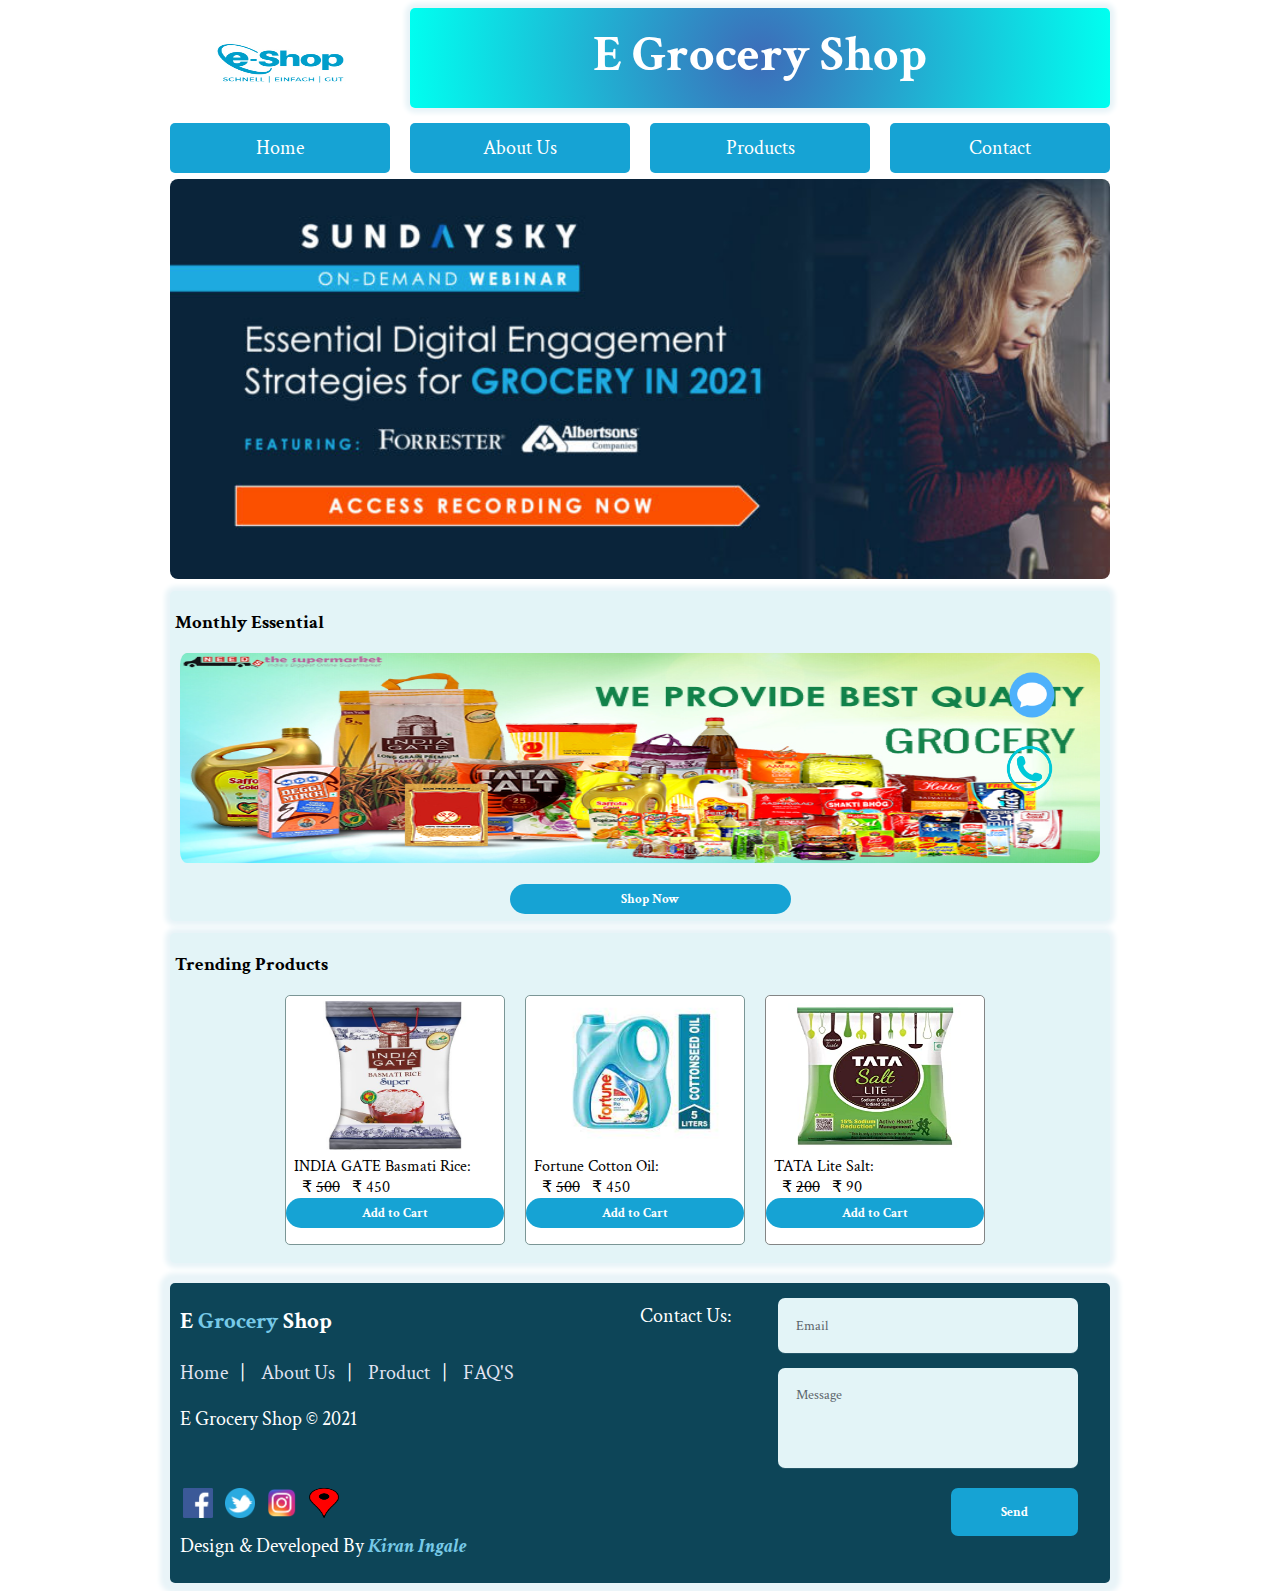
<file: index.html>
<!DOCTYTPE html>
<html>
    <head>
	    <title>Home</title>
		<link rel="stylesheet" href="asset/css/960.css"> <!--rel=relate--->
	    <link rel="stylesheet" href="asset/css/style.css">
        <!----Font start------>
        <link rel="preconnect" href="https://fonts.googleapis.com">
		<link rel="preconnect" href="https://fonts.gstatic.com" crossorigin>
		<link href="https://fonts.googleapis.com/css2?family=Crimson+Text:ital@0;1&display=swap" rel="stylesheet">
	    <!----Font End------>
	   
	</head>
	<body>
	
	<!--Container start--->
	    <div class="container_12">
				<!-- <div class="navbar"> -->
				
					<!--logo and name started--->
						<div class="grid_3 logo">   <!--why grid_3= we want 3 boxes same for grid_9, we want 9 boxes ---->
							<img src="asset/photos/logo.jpg" width="220px"
								height="110px">



							
							
						
						</div>
						
						<div class="grid_9 cname grad">
							E Grocery Shop
						
						</div>
					
					
					<!--logo and name Ended--->
					
					<div class="clear">  <!--always used when your 12 grid boxex completed tu nuteralizes float effect-->
					</div>
					
					<!-----Menu Start----->
						
						<div class="grid_3 menu">
							<a href="index.html">Home</a>
						</div>
						<div class="grid_3 menu">
							<a href="about_us.html" >About Us</a>
						</div>
						<div class="grid_3 menu">
							<a href="product.html" >Products</a>
						</div>
						<div class="grid_3 menu">
							<a href="contact.html" >Contact</a> 
						</div>
						
					
					
					<!-----Menu End----->
				<!-- </div> -->
			
			<!------Banner Start-->
				<div class="grid_12 banner">
				     
				</div>
			
			<!------Banner End-->
			
			<!---Monthly Essentials start----->
				<div class="grid_12 outer">
					<h3>Monthly Essential</h3>
					
					
						
						<img src="asset/photos/offer.jpg"
						 width="925px" height="210px" style="border-radius:12px; padding-left:5px;" >
						 <br>
						 <br>
						<button id="btn"><a href="product.html" target="_blank"> Shop Now</a></button>
				
					
					
					
					
				</div>
			
			
			
			<!---Monthly Essentials End----->
			<!--Trending products start--->
			
				<div class="grid_12 outer">
					<h3>Trending Products</h3>
				
					<div class="grid_3 first">
						<img src="asset/photos/rice/indiagate.jpg"
						 width="215px" height="160px" style="padding-left:3px;">
						&nbsp;&nbsp;INDIA GATE Basmati Rice:<br>
						 
						&nbsp;&nbsp;&nbsp;&nbsp;&#8377;&nbsp;<del>500</del>
						&nbsp;&nbsp;&#8377;&nbsp;450
						
						<!--&nbsp;= for space--
						      &#8377;=for rupees sign -->
						<button id="tbtn"><a href="product.html" target="_blank"> Add to Cart</a></button>
					</div>
					
					<div class="grid_3 second">
						<img src="asset/photos/timage2.jfif"
						 width="215px" height="160px" style="padding-left:3px;"> 
						 &nbsp;&nbsp;Fortune Cotton Oil:<br>
						
						&nbsp;&nbsp;&nbsp;&nbsp;&#8377;&nbsp;<del>500</del>
						&nbsp;&nbsp;&#8377;&nbsp;450
						
						<button id="tbtn"><a href="product.html" target="_blank"> Add to Cart</a></button>
					
					</div>
					
					<div class="grid_3 third">
						<img src="asset/photos/salt/green.jpg"
						 width="215px" height="160px" style="padding-left:3px;">
						&nbsp;&nbsp;TATA Lite Salt:<br>
						
						&nbsp;&nbsp;&nbsp;&nbsp;&#8377;&nbsp;<del>200</del>
						&nbsp;&nbsp;&#8377;&nbsp;90
						
						<button id="tbtn"><a href="product.html" target="_blank"> Add to Cart</a></button>
					</div>
					
					
					
				</div>
			
			
			
			
			<!--Trending products End--->
			<!--Footer start--->
			
			
				<div class="grid_12 footer ">
					<div class="grid_5 footer1">
				
						<h3 >E <span>Grocery</span> Shop</h3>
						<a  href="index.html">Home</a>&nbsp;&nbsp;&nbsp;|&nbsp;&nbsp;&nbsp;
						<a  href="about_us.html">About Us</a>&nbsp;&nbsp;&nbsp;|&nbsp;&nbsp;&nbsp;
						<a  href="product.html">Product</a>&nbsp;&nbsp;&nbsp;|&nbsp;&nbsp;&nbsp;
						<a  href="contact.html">FAQ'S</a>
						<br>
						<p> E Grocery Shop &#169; 2021</p><br>
						
						<div class="footer-icons">
							<a href="https://www.facebook.com/kiran.ingale.904"><img src="asset/photos/facebook.png" width="30px" height="30px"></a>
							<a href="https://twitter.com/kiranin22669649"><img src="asset/photos/twitter.png" width="30px" height="30px"></a>
							<a href="https://www.instagram.com/k.ingale/"><img src="asset/photos/instagram.png" width="30px" height="30px"></a>
							<a href="contact.html"><img src="asset/photos/location.png" width="30px" height="30px"></a>
							
						</div>
						Design & Developed By <b><i>Kiran Ingale</i></b>
					</div>
					<div class="grid_6 footer-right">
							<p>Contact Us:</p>

					<form action="#" method="post">

						<input type="text" name="email" placeholder="Email">
						<textarea name="message" placeholder="Message"></textarea>
						<button>Send</button>

					</form>

					
					</div>
				</div>
			<!--Footer End--->
			
			
			
			
			<!---Fixed msg started----->
			
			<div class="talk">
					<a href=
			   "https://api.whatsapp.com/send/?phone=917039804765&text=hii
			    Kiran, I saw your website and following are my requirement:"><img src="asset/photos/msg1.png" width="50px"
			    height="50px"       ></a>
			</div>
			<!---Fixed msg Ended----->
			
			<!-------Fixed contact started------>
			<div class="talk1">
					<a href="tel:+917039804765" ><img src="asset/photos/phone.png" width="65px" height="65px"
					               ></a>
			</div>
			<!-------Fixed contact Ended------>
			
		</div>
	
	
	<!--Container End--->
	   
	   
	   
	   
	</body>







</html>
</file>
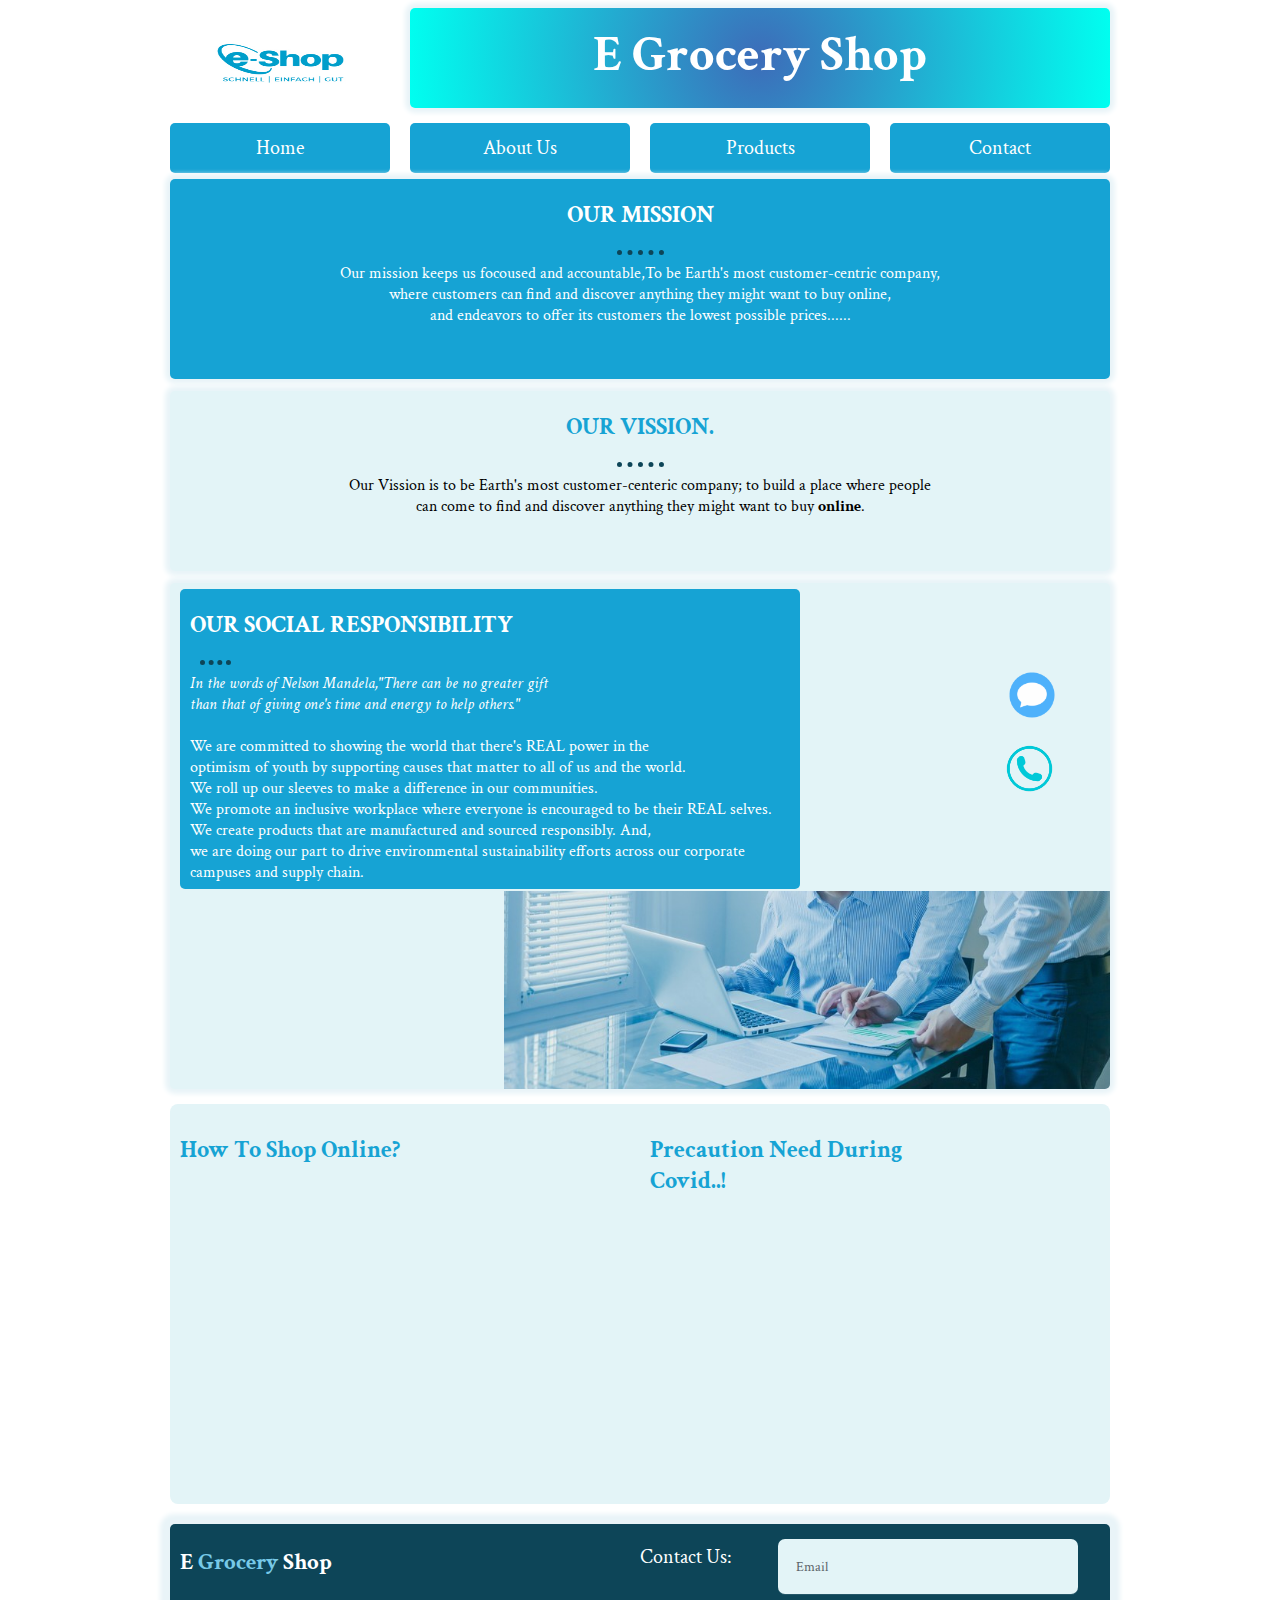
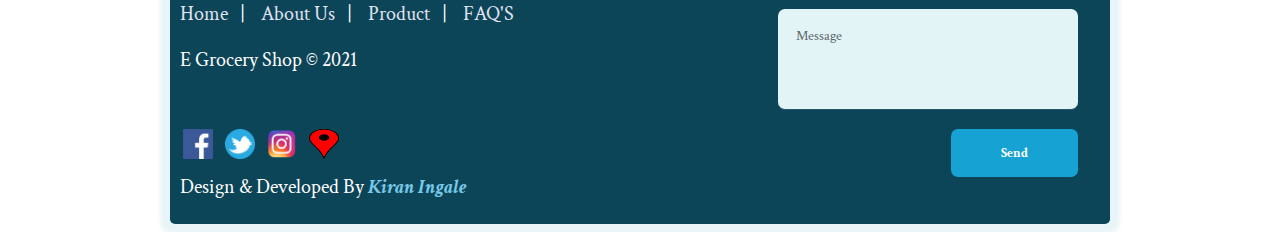
<file: about_us.html>
<!DOCTYTPE html>
<html>
    <head>
	    <title>About Us</title>
		<link rel="stylesheet" href="asset/css/960.css"> <!--rel=relate--->
	    <link rel="stylesheet" href="asset/css/style.css">
        <!----Font start------>
        <link rel="preconnect" href="https://fonts.googleapis.com">
		<link rel="preconnect" href="https://fonts.gstatic.com" crossorigin>
		<link href="https://fonts.googleapis.com/css2?family=Crimson+Text:ital@0;1&display=swap" rel="stylesheet">
	    <!----Font End------>
	   
	</head>
	<body>
	  <!--Container start--->
	    <div class="container_12">
			<!-- <div class="navbar"> -->
				<!--logo and name started--->
					<div class="grid_3 logo">   <!--why grid_3= we want 3 boxes same for grid_9, we want 9 boxes ---->
						<img src="asset/photos/logo.jpg" width="220px"
							height="110px">



						
						
					
					</div>
					<div class="grid_9 cname grad">
						E Grocery Shop
					
					</div>
				
				
					<!--logo and name Ended--->
				
				<div class="clear">  <!--always used when your 12 grid boxex completed tu nuteralizes float effect-->
				</div>
				
				<!-----Menu Start----->
					
					<div class="grid_3 menu">
						<a href="index.html" >Home</a>
					</div>
					<div class="grid_3 menu">
						<a href="about_us.html" >About Us</a>
					</div>
					<div class="grid_3 menu">
						<a href="product.html" >Products</a>
					</div>
					<div class="grid_3 menu">
						<a href="contact.html" >Contact</a> 
					</div>
					
				
				
				<!-----Menu End----->
			<!-- </div> -->
			
			<!--About us started--->
			
			<!----Mission started---->
				<div class="grid_12 mission">
					<h2>OUR MISSION</h2>
					<hr>
					Our mission keeps us focoused and accountable,To be Earth's most customer-centric company, <br>
					where customers can find and discover anything they might want to buy online, <br>
					and endeavors to offer its customers the lowest possible prices......
					
		        		
				
				</div>
			
			
			<!----Mission Ended---->
			 <!--Vission start---->
				<div class="grid_12 vission">
					<h2>OUR VISSION.</h2>
					<hr>
					Our Vission is to be Earth's most customer-centeric company; to build a place where people <br>
					can come to find and discover anything they might want to buy <b>online</b>.
					
				
				</div>
			<!--Vission End---->
			 
			 <!---social start---->
				<div class="grid_12 social">
					
					<div class="grid_8 social1">
						<h2>OUR SOCIAL RESPONSIBILITY</h2>
						<hr>
						<i>In the words of Nelson Mandela,"There can be no greater gift <br>
						    than that of giving one's time and energy to help others."</i>
							<br>
							<br>
							We are committed to showing the world that there's REAL power in the<br>
							optimism of youth by supporting causes that matter to all of us and the world.<br>
							We roll up our sleeves to make a difference in our communities.<br>
							We promote an inclusive workplace where everyone is encouraged to be their REAL selves. <br>
							We create products that are manufactured and sourced responsibly. And, <br>
							we are doing our part to drive environmental sustainability efforts across our corporate campuses and supply chain.
					</div>
					
					
					
					
				
				</div>
			 
				
			 <!---social end---->
			 
			 <!---youtube video start--->
			 
				<div class="grid_12 video">
					<div class="grid_5 video1">
						<h2>How To Shop Online?</h2>
						 <iframe width="440" height="300" src="https://www.youtube.com/embed/L6Umq9zVZ24" title="YouTube video player" frameborder="0" allow="accelerometer; autoplay; clipboard-write; encrypted-media; gyroscope; picture-in-picture" allowfullscreen></iframe>
				
					</div>
					
					<div class="grid_5 video2">
						<h2>Precaution Need During Covid..!</h2>
							<iframe width="440" height="300" src="https://www.youtube.com/embed/3TtHg5XgZzI" title="YouTube video player" frameborder="0" allow="accelerometer; autoplay; clipboard-write; encrypted-media; gyroscope; picture-in-picture" allowfullscreen></iframe>
				
					</div>
				
				</div>
			 
			 <!---youtube video End--->
			 
					<!--Footer start--->
			
			
				<div class="grid_12 footer ">
					<div class="grid_5 footer1">
				
						<h3 >E <span>Grocery</span> Shop</h3>
						<a  href="index.html">Home</a>&nbsp;&nbsp;&nbsp;|&nbsp;&nbsp;&nbsp;
						<a  href="about_us.html">About Us</a>&nbsp;&nbsp;&nbsp;|&nbsp;&nbsp;&nbsp;
						<a  href="product.html">Product</a>&nbsp;&nbsp;&nbsp;|&nbsp;&nbsp;&nbsp;
						<a  href="contact.html">FAQ'S</a>
						<br>
						<p> E Grocery Shop &#169; 2021</p><br>
						
						<div class="footer-icons">
							<a href="#"><img src="asset/photos/facebook.png" width="30px" height="30px"></a>
							<a href="https://twitter.com/kiranin22669649"><img src="asset/photos/twitter.png" width="30px" height="30px"></a>
							<a href="https://www.instagram.com/k.ingale/"><img src="asset/photos/instagram.png" width="30px" height="30px"></a>
							<a href="contact.html"><img src="asset/photos/location.png" width="30px" height="30px"></a>
							
						</div>
						Design & Developed By <b><i>Kiran Ingale</i></b>
					</div>
					<div class="grid_6 footer-right">
							<p>Contact Us:</p>

					<form action="#" method="post">

						<input type="text" name="email" placeholder="Email">
						<textarea name="message" placeholder="Message"></textarea>
						<button>Send</button>

					</form>

					
					</div>
				</div>
			<!--Footer End--->
			
			
			<!--About us Ended--->
			
			<!---Fixed msg started----->
			
			<div class="talk">
					<a href=
			   "https://api.whatsapp.com/send/?phone=917039804765&text=hii
			    Kiran, I saw your website and following are my requirement:"><img src="asset/photos/msg1.png" width="50px"
			    height="50px"       ></a>
			</div>
			<!---Fixed msg Ended----->
			
			<!-------Fixed contact started------>
			<div class="talk1">
					<a href="tel:+917039804765" ><img src="asset/photos/phone.png" width="65px" height="65px"
					               ></a>
			</div>
			<!-------Fixed contact Ended------>
			
	    </div>
		 <!--Container End--->
	   
	   
	   
	</body>







</html>
</file>
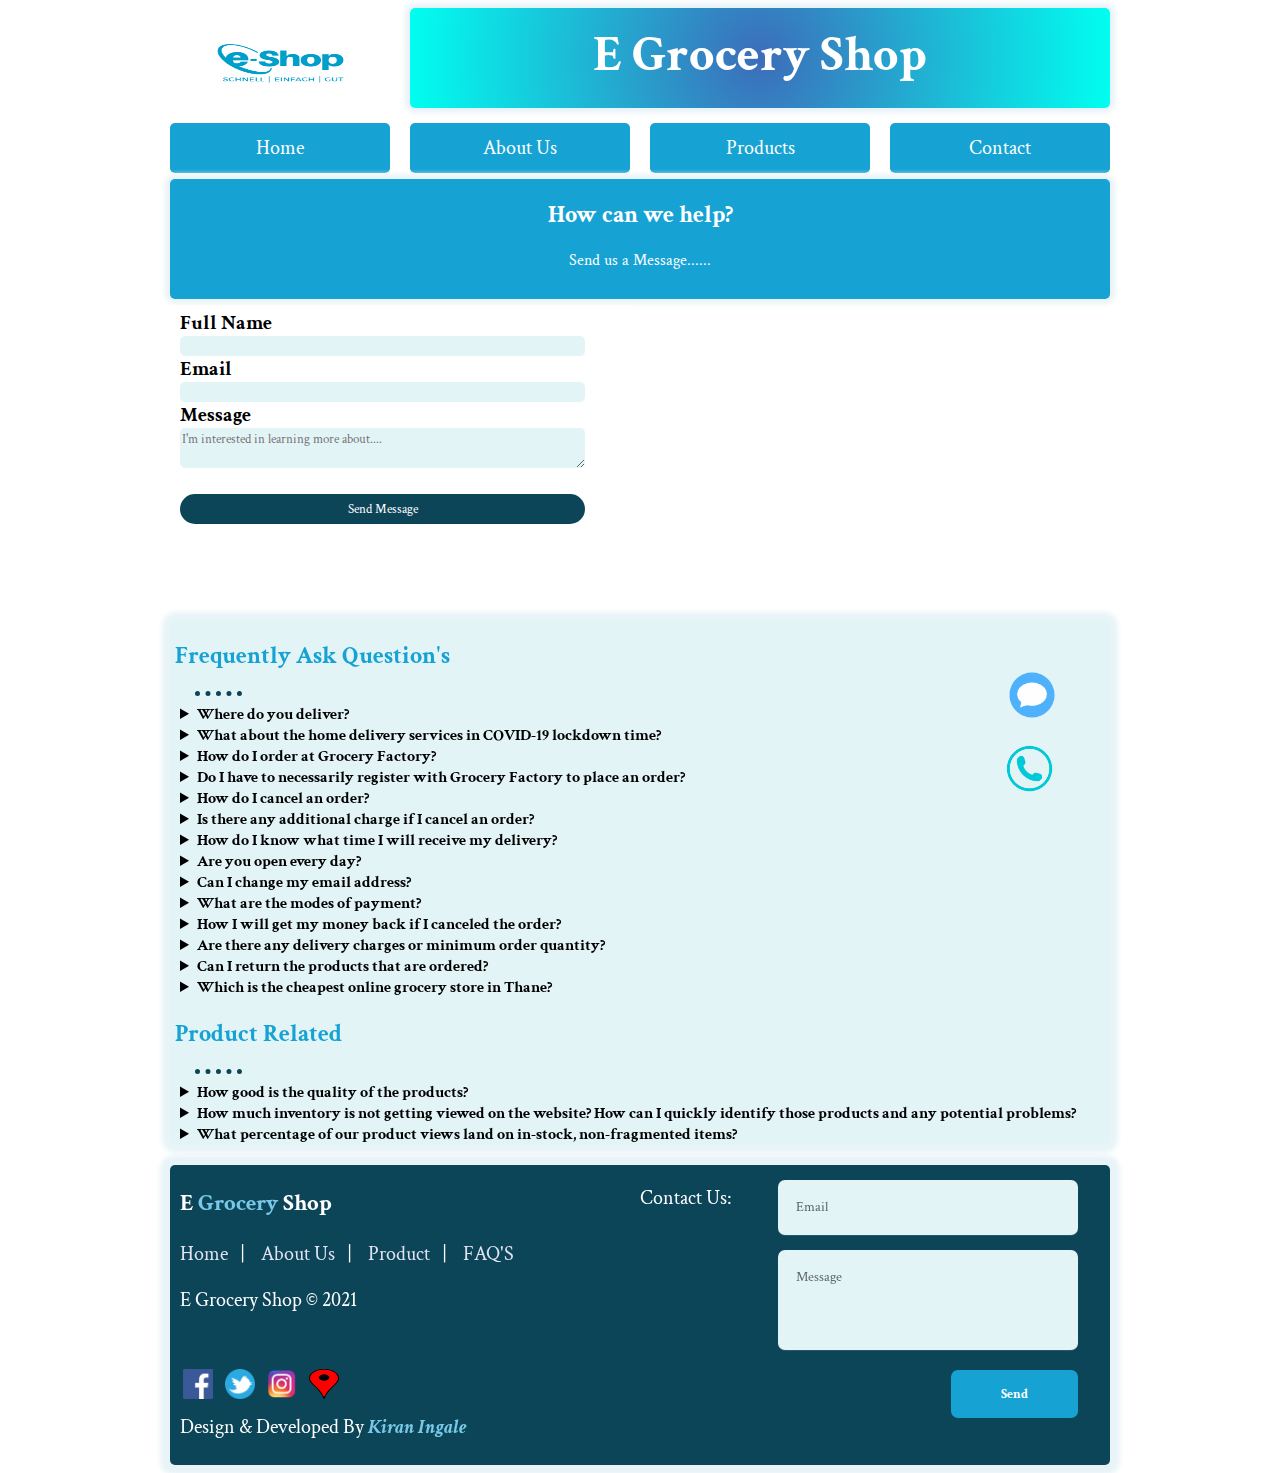
<file: contact.html>
<!DOCTYTPE html>
<html>
    <head>
	    <title>Contact</title>
		<link rel="stylesheet" href="asset/css/960.css"> <!--rel=relate--->
	    <link rel="stylesheet" href="asset/css/style.css">
        <!----Font start------>
        <link rel="preconnect" href="https://fonts.googleapis.com">
		<link rel="preconnect" href="https://fonts.gstatic.com" crossorigin>
		<link href="https://fonts.googleapis.com/css2?family=Crimson+Text:ital@0;1&display=swap" rel="stylesheet">
	    <!----Font End------>
	   
	</head>
	<body>
			<!--Container start--->
	    <div class="container_12">
			<!-- <div class="navbar"> -->
				<!--logo and name started--->
					<div class="grid_3 logo">   <!--why grid_3= we want 3 boxes same for grid_9, we want 9 boxes ---->
						<img src="asset/photos/logo.jpg" width="220px"
							height="110px">



						
						
					
					</div>
					<div class="grid_9 cname grad">
						E Grocery Shop
					
					</div>
				
				
				<!--logo and name Ended--->
				
				<div class="clear">  <!--always used when your 12 grid boxex completed tu nuteralizes float effect-->
				</div>
				
				<!-----Menu Start----->
					
					<div class="grid_3 menu">
						<a href="index.html" >Home</a>
					</div>
					<div class="grid_3 menu">
						<a href="about_us.html" >About Us</a>
					</div>
					<div class="grid_3 menu">
						<a href="product.html" >Products</a>
					</div>
					<div class="grid_3 menu">
						<a href="contact.html">Contact</a> 
					</div>
					
				
				
				<!-----Menu End----->
			<!-- </div> -->
			
			<!----Help start----->
			
				<div class="grid_12 help">
					<h2>How can we help?</h2>
						Send us a Message......
				</div>
			
			<!----Help End----->
			
			<!----Form start------>
			
			<div class="grid_6 form">
				<form method="GET" action="thankyou.html" target="_blank"
				   enctype="multipart/form-data">
				
					<b>Full Name</b><br>
					
					<input type="text"><br>
					
					<b>Email</b><br>
					
					<input type="email"><br>
					
					<b>Message</b><br>
					
					<textarea type="text" placeholder="I'm interested in learning more about...."></textarea><br>
					<br>
					<input  type="submit" name="Send Message" value="Send Message" 
						 >
					
				
				</form>
				
			</div>
			
			<!----Form End------>
			
			<!---Map start--->
			
			<div class="grid_6 map">
				   <iframe src="https://www.google.com/maps/embed?pb=!1m18!1m12!1m3!1d3768.6851143970343!2d72.98838186475483!3d19.16525603703672!2m3!1f0!2f0!3f0!3m2!1i1024!2i768!4f13.1!3m3!1m2!1s0x3be7b8b50a0077af%3A0x9504f84248ffc28f!2sSector%2020%2C%20Airoli%2C%20Navi%20Mumbai%2C%20Maharashtra%20400708!5e0!3m2!1sen!2sin!4v1626248110327!5m2!1sen!2sin"
				   width="440px" height="300px" style="border:0;" allowfullscreen="" loading="lazy"></iframe>
				   <!----embeded a map , first put your addres then embed adn copy the path and paste this.--->
				
			</div>
			
			<!---Map End--->
			
			
			<!-------FAQ start------>
			
					<div class="grid_12 faq" >
							<h2>Frequently Ask Question's</h2>
							<hr>
							<details close><summary><b>Where do you deliver?</b></summary>  <!--details-> for these sign n its function--->
							<p>At the present time, Grocery Factory delivers only in Navi Mumbai cities.</p>
							</details>
							<details close><summary><b>What about the home delivery services in COVID-19 lockdown time?</b></summary>
							<p>We are giving our best to deliver the groceries on time, but because of Covid-19 rules, the delivery time may delay by a day..</p>
							</details>
							<details close><summary><b>How do I order at Grocery Factory?</b></summary>
							<p>Placing an order is very simple. Just register on the Grocery Factory website/mobile application, pick your choice of products with a wide range of product selection in the online store and proceed to checkout or just call customer care and place an order i.e. 1800-123-1947</p>
							</details>
							<details close><summary><b>Do I have to necessarily register with Grocery Factory to place an order?</b></summary>
							<p>No, You can order online on groceryfactory.in the website as a guest user. To use the app you need to be registered</p>
							</details>
							<details close><summary><b>How do I cancel an order?</b></summary>
							<p>You can cancel an order online within & days of the order placed. You may call 1800-123-1947 for cancellation before the final process (Billing & dispatch) of your order.</p>
							</details>
							<details close><summary><b>Is there any additional charge if I cancel an order?</b></summary>
							<p>NO, we don't charge anything extra.</p>
							</details>
							<details close><summary><b>How do I know what time I will receive my delivery?</b></summary>
							<p>Our representative will call you before delivery. We aim to deliver your order between 6 am to 9 pm every day of the previous day's order</p>
							</details>
							<details close><summary><b>Are you open every day?</b></summary>
							<p>We are open 365days and deliver in allotted time every day; exceptional days would be Strikes & Natural calamit</p>
							</details>
							
							<details close><summary><b>Can I change my email address?</b></summary>
							<p>Grocery Factory allows you to update your account information from time to time with your email address, ship-to address by clicking on "My Account" and then update your details. Please remember this is only the place you can change your billing address if you have recently changed your locality.</p>
							</details>
							<details close><summary><b>What are the modes of payment?</b></summary>
							<p>Cash on Delivery, Swipe your card on delivery, or Online Payment.</p>
							</details>
							<details close><summary><b>How I will get my money back if I canceled the order?</b></summary>
							<p>Once you cancel the order, you will get the confirmation mail from GRocery Factory and within 6 - 8 working days your amount will refund in your source account through you did the payment.</p>
							</details>
							<details close><summary><b>Are there any delivery charges or minimum order quantity?</b></summary>
							<p>Order for Rs.499/- and above are delivered free. We charge nominal delivery charges of Rs.25/- for orders below Rs.499/-.</p>
							</details>
							<details close><summary><b>Can I return the products that are ordered?</b></summary>
							<p>Yes, you can! You will have 7 days from the time of order placed to return the products.</p>
							</details>
							
							<details close><summary><b>Which is the cheapest online grocery store in Thane?</b></summary>
							<p>Grocery Factory is the most affordable online grocery store in Bangalore, as it works on Direct to Customer work model that reduces the cost of products and delivers premium quality.</p>
							</details>
							
							<h2>Product Related</h2>
							<hr>
							<details close><summary><b>How good is the quality of the products?</b></summary>
							<p>All products are manufactured and packed with high standards of quality check. However, if you are still not satisfied with the quality you may immediately return it at the time of delivery.</p>
							</details>
							<details close><summary><b>How much inventory is not getting viewed on the website? How can I quickly identify those products and any potential problems?</b></summary>
							<p>Placing an order is very simple. Just register on the Grocery Factory website/mobile application, pick your choice of products with a wide range of product selection in the online store and proceed to checkout or just call customer care and place an order i.e. 1800-123-1947</p>
							</details>
							<details close><summary><b> What percentage of our product views land on in-stock, non-fragmented items?</b></summary>
							<p>Our representative will call you before delivery. We aim to deliver your order between 6 am to 9 pm every day of the previous day's order</p>
							</details>
						</div>
			
			<!-------FAQ End------>
			
			
			<!--Footer start--->
			
			
				<div class="grid_12 footer ">
					<div class="grid_5 footer1">
				
						<h3 >E <span>Grocery</span> Shop</h3>
						<a  href="index.html">Home</a>&nbsp;&nbsp;&nbsp;|&nbsp;&nbsp;&nbsp;
						<a  href="about_us.html">About Us</a>&nbsp;&nbsp;&nbsp;|&nbsp;&nbsp;&nbsp;
						<a  href="product.html">Product</a>&nbsp;&nbsp;&nbsp;|&nbsp;&nbsp;&nbsp;
						<a  href="contact.html">FAQ'S</a>
						<br>
						<p> E Grocery Shop &#169; 2021</p><br>
						
						<div class="footer-icons">
							<a href="#"><img src="asset/photos/facebook.png" width="30px" height="30px"></a>
							<a href="https://twitter.com/kiranin22669649"><img src="asset/photos/twitter.png" width="30px" height="30px"></a>
							<a href="https://www.instagram.com/k.ingale/"><img src="asset/photos/instagram.png" width="30px" height="30px"></a>
							<a href="contact.html"><img src="asset/photos/location.png" width="30px" height="30px"></a>
							
						</div>
						Design & Developed By <b><i>Kiran Ingale</i></b>
					</div>
					<div class="grid_6 footer-right">
							<p>Contact Us:</p>

					<form action="#" method="post">

						<input type="text" name="email" placeholder="Email">
						<textarea name="message" placeholder="Message"></textarea>
						<button>Send</button>

					</form>

					
					</div>
				</div>
			<!--Footer End--->
	
	   
	    </div>
		<!--Container End--->
		
		<!---Fixed msg started----->
			
			<div class="talk">
					<a href=
			   "https://api.whatsapp.com/send/?phone=917039804765&text=hii
			    Kiran, I saw your website and following are my requirement:"><img src="asset/photos/msg1.png" width="50px"
			    height="50px"       ></a>
			</div>
			<!---Fixed msg Ended----->
			
			<!-------Fixed contact started------>
			<div class="talk1">
					<a href="tel:+917039804765" ><img src="asset/photos/phone.png" width="65px" height="65px"
					               ></a>
			</div>
			<!-------Fixed contact Ended------>
	   
	   
	</body>







</html>
</file>
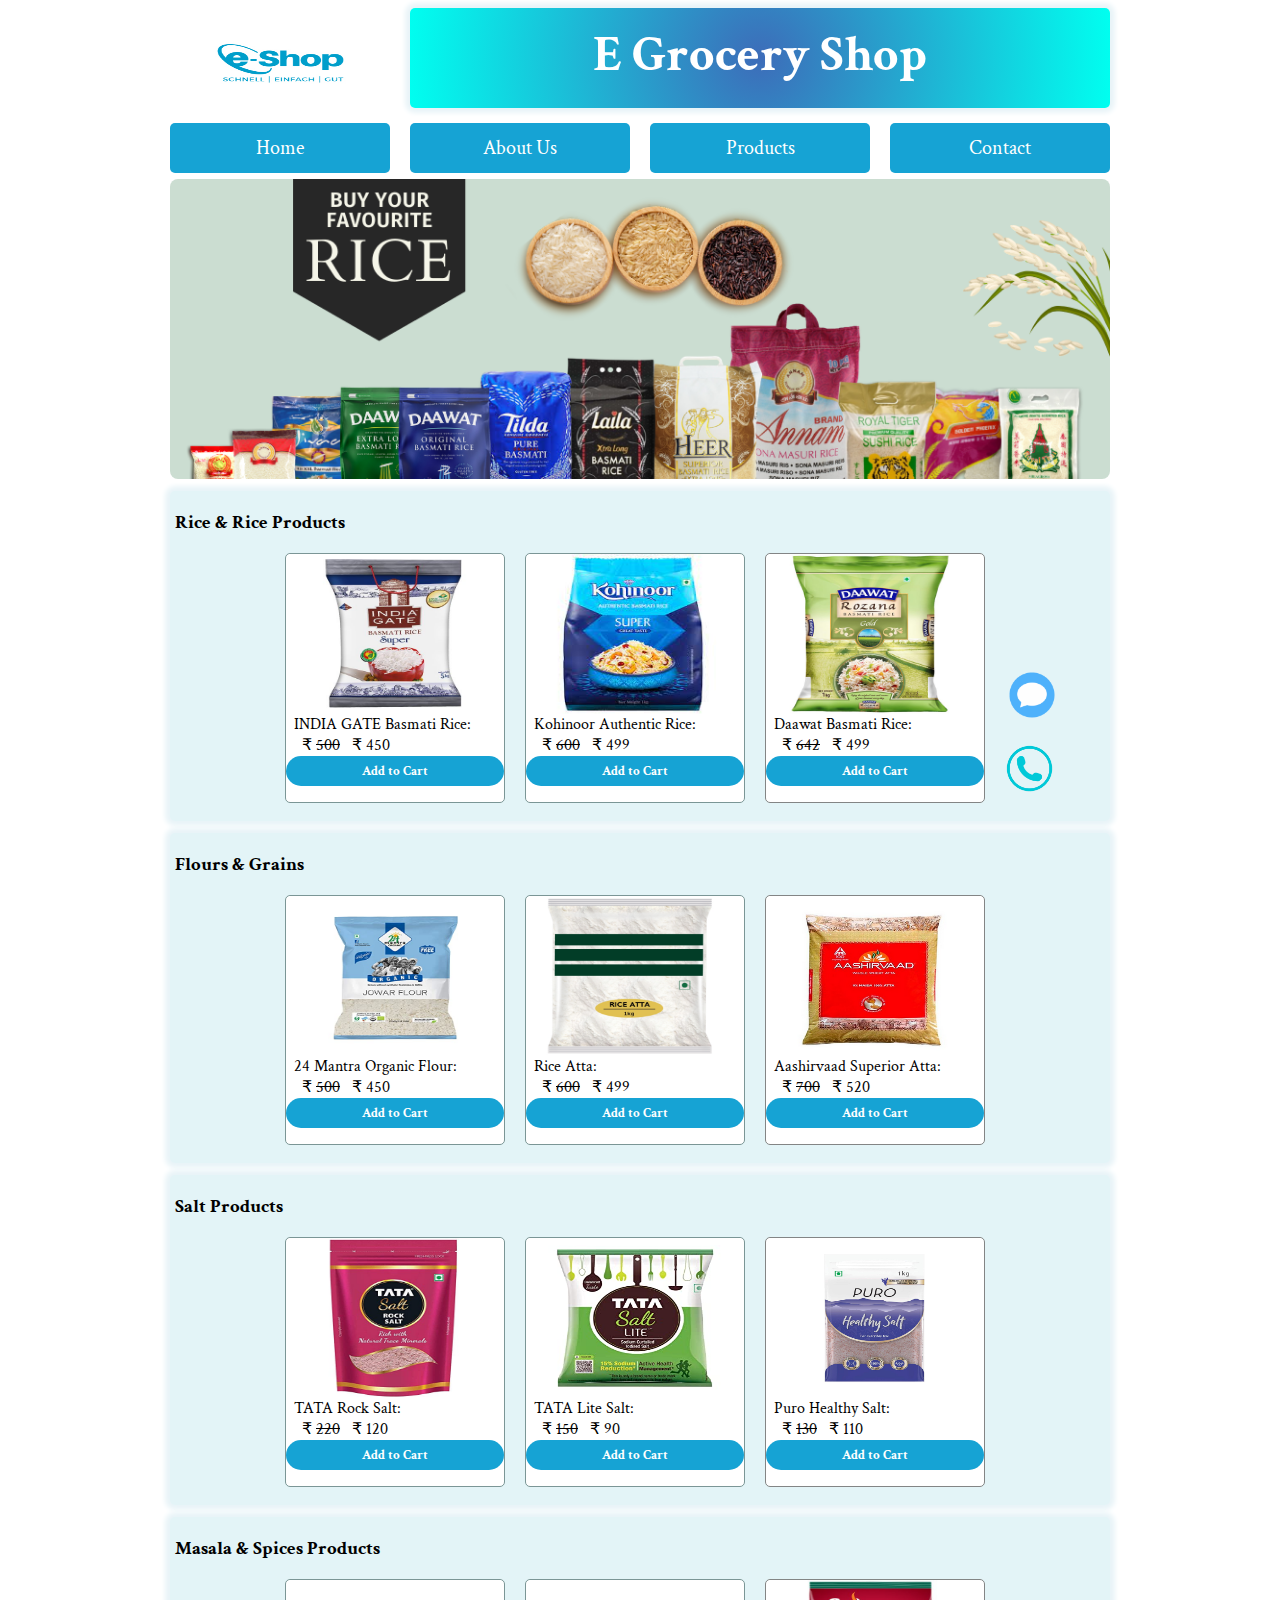
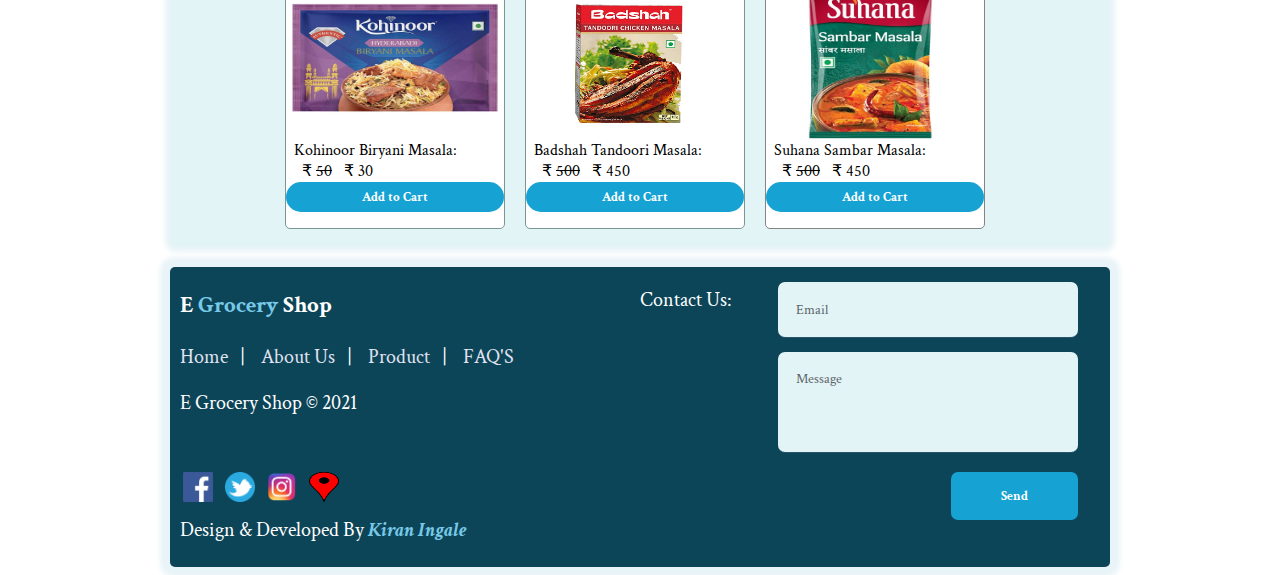
<file: product.html>
<!DOCTYTPE html>
<html>
    <head>
	    <title>Product</title>
		<link rel="stylesheet" href="asset/css/960.css"> <!--rel=relate--->
	    <link rel="stylesheet" href="asset/css/style.css">
        <!----Font start------>
        <link rel="preconnect" href="https://fonts.googleapis.com">
		<link rel="preconnect" href="https://fonts.gstatic.com" crossorigin>
		<link href="https://fonts.googleapis.com/css2?family=Crimson+Text:ital@0;1&display=swap" rel="stylesheet">
	    <!----Font End------>
	   
	</head>
	<body>
		<!--Container start--->
	    <div class="container_12">
			<!-- <div class="navbar"> -->
				<!--logo and name started--->
					<div class="grid_3 logo">   <!--why grid_3= we want 3 boxes same for grid_9, we want 9 boxes ---->
						<img src="asset/photos/logo.jpg" width="220px"
							height="110px">



						
						
					
					</div>
					<div class="grid_9 cname grad">
						E Grocery Shop
					
					</div>
				
				
				<!--logo and name Ended--->
				
				<div class="clear">  <!--always used when your 12 grid boxex completed tu nuteralizes float effect-->
				</div>
				
				<!-----Menu Start----->
					
					<div class="grid_3 menu">
						<a href="index.html" >Home</a>
					</div>
					<div class="grid_3 menu">
						<a href="about_us.html" >About Us</a>
					</div>
					<div class="grid_3 menu">
						<a href="product.html">Products</a>
					</div>
					<div class="grid_3 menu">
						<a href="contact.html" >Contact</a> 
					</div>
					
				
				
				<!-----Menu End----->
			<!-- </div> -->
			
			<!---product banner start-->
			
			<div class="grid_12 pbanner">
				     
				</div>
			
			<!---product banner End-->
			
			
			
				<!--Rice products start--->
			
				<div class="grid_12 outer">
					<h3>Rice & Rice Products </h3>
				
					<div class="grid_3 first">
						<img src="asset/photos/rice/indiagate.jpg"
						 width="215px" height="160px" style="padding-left:3px;"> 
						 &nbsp;&nbsp;INDIA GATE Basmati Rice:
						 
						&nbsp;&nbsp;&nbsp;&nbsp;&#8377;&nbsp;<del>500</del>
						&nbsp;&nbsp;&#8377;&nbsp;450
						
						<!--&nbsp;= for space--
						      &#8377;=for rupees sign -->
						<button id="tbtn"><a href="product.html" target="_blank"> Add to Cart</a></button>
					</div>
					
					<div class="grid_3 second">
						<img src="asset/photos/rice/kohinur.jfif"
						 width="205px" height="160px" style="padding-left:3px;">
						&nbsp;&nbsp;Kohinoor Authentic Rice:<br>
						
						&nbsp;&nbsp;&nbsp;&nbsp;&#8377;&nbsp;<del>600</del>
						&nbsp;&nbsp;&#8377;&nbsp;499
						
						<button id="tbtn"><a href="product.html" target="_blank"> Add to Cart</a></button>
					
					</div>
					
					<div class="grid_3 third">
						<img src="asset/photos/rice/daawat.jpg"
						 width="205px" height="160px" style="padding-left:3px;">
						&nbsp;&nbsp;Daawat Basmati Rice:<br>
						
						&nbsp;&nbsp;&nbsp;&nbsp;&#8377;&nbsp;<del>642</del>
						&nbsp;&nbsp;&#8377;&nbsp;499
						
						<button id="tbtn"><a href="product.html" target="_blank"> Add to Cart</a></button>
					</div>
					
					
					
				</div>
			
			
			
			
				<!--Rice products End--->
				
				<!--Grains products start--->
			
				<div class="grid_12 outer">
					<h3>Flours & Grains</h3>
					
				
					<div class="grid_3 first">
						<img src="asset/photos/grains/24mantra.jpg"
						 width="215px" height="160px" style="padding-left:3px;"> 
						 &nbsp;&nbsp;24 Mantra Organic Flour:<br>
						 
						 
						 
						&nbsp;&nbsp;&nbsp;&nbsp;&#8377;&nbsp;<del>500</del>
						&nbsp;&nbsp;&#8377;&nbsp;450
						
						<!--&nbsp;= for space--
						      &#8377;=for rupees sign -->
						<button id="tbtn"><a href="product.html" target="_blank"> Add to Cart</a></button>
					</div>
					
					<div class="grid_3 second">
						<img src="asset/photos/grains/premia.jpg"
						 width="205px" height="160px" style="padding-left:3px;"> 
						&nbsp;&nbsp;Rice Atta:<br>
						&nbsp;&nbsp;&nbsp;&nbsp;&#8377;&nbsp;<del>600</del>
						&nbsp;&nbsp;&#8377;&nbsp;499
						
						<button id="tbtn"><a href="product.html" target="_blank"> Add to Cart</a></button>
					
					</div>
					
					<div class="grid_3 third">
						<img src="asset/photos/grains/ashirvad.png"
						 width="215px" height="160px" style="padding-left:3px;"> 
						 &nbsp;&nbsp;Aashirvaad Superior Atta:<br> 
						 
						&nbsp;&nbsp;&nbsp;&nbsp;&#8377;&nbsp;<del>700</del>
						&nbsp;&nbsp;&#8377;&nbsp;520
						
						<button id="tbtn"><a href="product.html" target="_blank"> Add to Cart</a></button>
					</div>
					
					
					
				</div>
			
			
			
			
				<!--Grains products End--->
				
				<!--Salt products start--->
			
				<div class="grid_12 outer">
					<h3>Salt Products </h3>
				
					<div class="grid_3 first">
						<img src="asset/photos/salt/tata.jpg"
						 width="215px" height="160px" style="padding-left:3px;"> 
						 &nbsp;&nbsp;TATA Rock Salt:<br>
						 
						&nbsp;&nbsp;&nbsp;&nbsp;&#8377;&nbsp;<del>220</del>
						&nbsp;&nbsp;&#8377;&nbsp;120
						
						<!--&nbsp;= for space--
						      &#8377;=for rupees sign -->
						<button id="tbtn"><a href="product.html" target="_blank"> Add to Cart</a></button>
					</div>
					
					<div class="grid_3 second">
						<img src="asset/photos/salt/green.jpg"
						 width="215px" height="160px" style="padding-left:3px;"> 
						&nbsp;&nbsp;TATA Lite Salt:<br>
						
						&nbsp;&nbsp;&nbsp;&nbsp;&#8377;&nbsp;<del>150</del>
						&nbsp;&nbsp;&#8377;&nbsp;90
						
						<button id="tbtn"><a href="product.html" target="_blank"> Add to Cart</a></button>
					
					</div>
					
					<div class="grid_3 third">
						<img src="asset/photos/salt/puro.jpg"
						 width="215px" height="160px" style="padding-left:3px;"> 
						&nbsp;&nbsp;Puro Healthy Salt:<br>
						
						&nbsp;&nbsp;&nbsp;&nbsp;&#8377;&nbsp;<del>130</del>
						&nbsp;&nbsp;&#8377;&nbsp;110
						
						<button id="tbtn"><a href="product.html" target="_blank"> Add to Cart</a></button>
					</div>
					
					
					
				</div>
			
			
			
			
				<!--Salt products End--->
				
				<!--Masala products start--->
			
				<div class="grid_12 outer">
					<h3>Masala & Spices Products </h3>
				
					<div class="grid_3 first">
						<img src="asset/photos/masala/biryani.jpg"
						 width="215px" height="160px" style="padding-left:3px;"> 
						&nbsp;&nbsp;Kohinoor Biryani Masala:<br> 
						 
						&nbsp;&nbsp;&nbsp;&nbsp;&#8377;&nbsp;<del>50</del>
						&nbsp;&nbsp;&#8377;&nbsp;30
						
						<!--&nbsp;= for space--
						      &#8377;=for rupees sign -->
						<button id="tbtn"><a href="product.html" target="_blank"> Add to Cart</a></button>
					</div>
					
					<div class="grid_3 second">
						<img src="asset/photos/masala/tandori.jpg"
						 width="205px" height="160px" style="padding-left:3px;"> 
						 &nbsp;&nbsp;Badshah Tandoori Masala:<br>
						
						&nbsp;&nbsp;&nbsp;&nbsp;&#8377;&nbsp;<del>500</del>
						&nbsp;&nbsp;&#8377;&nbsp;450
						
						<button id="tbtn"><a href="product.html" target="_blank"> Add to Cart</a></button>
					
					</div>
					
					<div class="grid_3 third">
						<img src="asset/photos/masala/suhana.jpg"
						 width="205px" height="160px"style="padding-left:3px;"> 
						 &nbsp;&nbsp;Suhana Sambar Masala:<br>
						
						&nbsp;&nbsp;&nbsp;&nbsp;&#8377;&nbsp;<del>500</del>
						&nbsp;&nbsp;&#8377;&nbsp;450
						
						<button id="tbtn"><a href="product.html" target="_blank"> Add to Cart</a></button>
					</div>
					
					
					
				</div>
			
			
			
			
				<!--Masala products End--->
				
				<!--Footer start--->
			
			
				<div class="grid_12 footer ">
					<div class="grid_5 footer1">
				
						<h3 >E <span>Grocery</span> Shop</h3>
						<a  href="index.html">Home</a>&nbsp;&nbsp;&nbsp;|&nbsp;&nbsp;&nbsp;
						<a  href="about_us.html">About Us</a>&nbsp;&nbsp;&nbsp;|&nbsp;&nbsp;&nbsp;
						<a  href="product.html">Product</a>&nbsp;&nbsp;&nbsp;|&nbsp;&nbsp;&nbsp;
						<a  href="contact.html">FAQ'S</a>
						<br>
						<p> E Grocery Shop &#169; 2021</p><br>
						
						<div class="footer-icons">
							<a href="#"><img src="asset/photos/facebook.png" width="30px" height="30px"></a>
							<a href="https://twitter.com/kiranin22669649"><img src="asset/photos/twitter.png" width="30px" height="30px"></a>
							<a href="https://www.instagram.com/k.ingale/"><img src="asset/photos/instagram.png" width="30px" height="30px"></a>
							<a href="contact.html"><img src="asset/photos/location.png" width="30px" height="30px"></a>
							
						</div>
						Design & Developed By <b><i>Kiran Ingale</i></b>
					</div>
					<div class="grid_6 footer-right">
							<p>Contact Us:</p>

					<form action="#" method="post">

						<input type="text" name="email" placeholder="Email">
						<textarea name="message" placeholder="Message"></textarea>
						<button>Send</button>

					</form>

					
					</div>
				</div>
			<!--Footer End--->
			
			<!---Fixed msg started----->
			
			<div class="talk">
					<a href=
			   "https://api.whatsapp.com/send/?phone=917039804765&text=hii
			    Kiran, I saw your website and following are my requirement:"><img src="asset/photos/msg1.png" width="50px"
			    height="50px"       ></a>
			</div>
			<!---Fixed msg Ended----->
			
			<!-------Fixed contact started------>
			<div class="talk1">
					<a href="tel:+917039804765" ><img src="asset/photos/phone.png" width="65px" height="65px"
					               ></a>
			</div>
			<!-------Fixed contact Ended------>
			
			
		</div>
		<!--Container End--->
		

		
	
	   
	   
	   
	   
	</body>







</html>
</file>
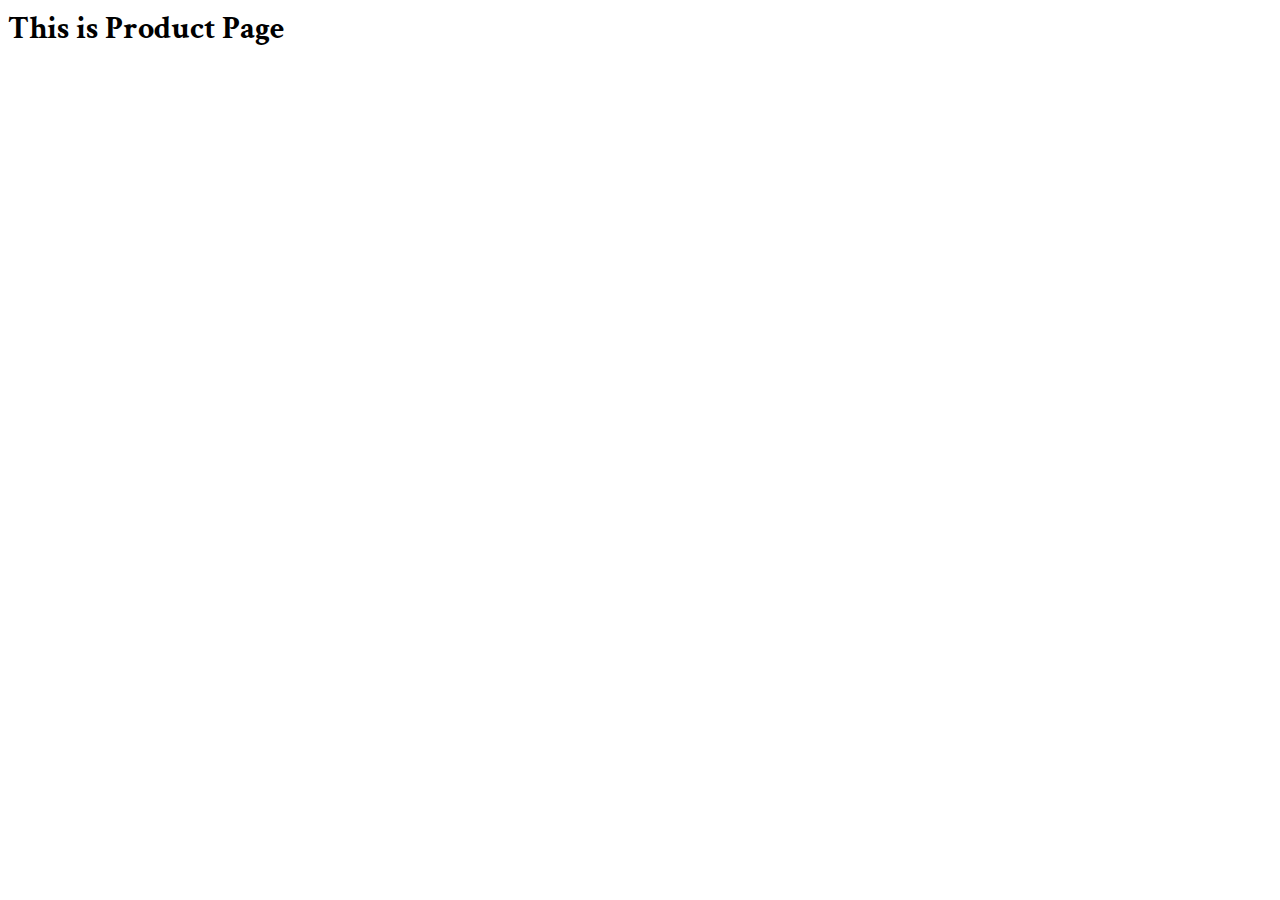
<file: thankyou.html>
<!DOCTYTPE html>
<html>
    <head>
	    <title>ThankYou!</title>
		<link rel="stylesheet" href="asset/css/960.css"> <!--rel=relate--->
	    <link rel="stylesheet" href="asset/css/style.css">
        <!----Font start------>
        <link rel="preconnect" href="https://fonts.googleapis.com">
		<link rel="preconnect" href="https://fonts.gstatic.com" crossorigin>
		<link href="https://fonts.googleapis.com/css2?family=Crimson+Text:ital@0;1&display=swap" rel="stylesheet">
	    <!----Font End------>
	   
	</head>
	<body>
	  <h1>This is Product Page</h1>
	
	   
	   
	   
	   
	</body>







</html>
</file>
<file: asset/css/960.css>
/*
  960 Grid System ~ Core CSS.
  Learn more ~ http://960.gs/

  Licensed under GPL and MIT.
*/

/*
  Forces backgrounds to span full width,
  even if there is horizontal scrolling.
  Increase this if your layout is wider.

  Note: IE6 works fine without this fix.
*/

body {
  min-width: 960px;
}

/* `Container
----------------------------------------------------------------------------------------------------*/

.container_12 {
  margin-left: auto;
  margin-right: auto;
  width: 960px;
  
}

/* `Grid >> Global
----------------------------------------------------------------------------------------------------*/

.grid_1,
.grid_2,
.grid_3,
.grid_4,
.grid_5,
.grid_6,
.grid_7,
.grid_8,
.grid_9,
.grid_10,
.grid_11,
.grid_12 {
  display: inline;
  float: left;
  margin-left: 10px;
  margin-right: 10px;
}

.push_1, .pull_1,
.push_2, .pull_2,
.push_3, .pull_3,
.push_4, .pull_4,
.push_5, .pull_5,
.push_6, .pull_6,
.push_7, .pull_7,
.push_8, .pull_8,
.push_9, .pull_9,
.push_10, .pull_10,
.push_11, .pull_11 {
  position: relative;
}

/* `Grid >> Children (Alpha ~ First, Omega ~ Last)
----------------------------------------------------------------------------------------------------*/

.alpha {
  margin-left: 0;
}

.omega {
  margin-right: 0;
}

/* `Grid >> 12 Columns
----------------------------------------------------------------------------------------------------*/

.container_12 .grid_1 {
  width: 60px;
}

.container_12 .grid_2 {
  width: 140px;
}

.container_12 .grid_3 {
  width: 220px;
}

.container_12 .grid_4 {
  width: 300px;
}

.container_12 .grid_5 {
  width: 380px;
}

.container_12 .grid_6 {
  width: 460px;
}

.container_12 .grid_7 {
  width: 540px;
}

.container_12 .grid_8 {
  width: 620px;
}

.container_12 .grid_9 {
  width: 700px;
}

.container_12 .grid_10 {
  width: 780px;
}

.container_12 .grid_11 {
  width: 860px;
}

.container_12 .grid_12 {
  width: 940px;
}

/* `Prefix Extra Space >> 12 Columns
----------------------------------------------------------------------------------------------------*/

.container_12 .prefix_1 {
  padding-left: 80px;
}

.container_12 .prefix_2 {
  padding-left: 160px;
}

.container_12 .prefix_3 {
  padding-left: 240px;
}

.container_12 .prefix_4 {
  padding-left: 320px;
}

.container_12 .prefix_5 {
  padding-left: 400px;
}

.container_12 .prefix_6 {
  padding-left: 480px;
}

.container_12 .prefix_7 {
  padding-left: 560px;
}

.container_12 .prefix_8 {
  padding-left: 640px;
}

.container_12 .prefix_9 {
  padding-left: 720px;
}

.container_12 .prefix_10 {
  padding-left: 800px;
}

.container_12 .prefix_11 {
  padding-left: 880px;
}

/* `Suffix Extra Space >> 12 Columns
----------------------------------------------------------------------------------------------------*/

.container_12 .suffix_1 {
  padding-right: 80px;
}

.container_12 .suffix_2 {
  padding-right: 160px;
}

.container_12 .suffix_3 {
  padding-right: 240px;
}

.container_12 .suffix_4 {
  padding-right: 320px;
}

.container_12 .suffix_5 {
  padding-right: 400px;
}

.container_12 .suffix_6 {
  padding-right: 480px;
}

.container_12 .suffix_7 {
  padding-right: 560px;
}

.container_12 .suffix_8 {
  padding-right: 640px;
}

.container_12 .suffix_9 {
  padding-right: 720px;
}

.container_12 .suffix_10 {
  padding-right: 800px;
}

.container_12 .suffix_11 {
  padding-right: 880px;
}

/* `Push Space >> 12 Columns
----------------------------------------------------------------------------------------------------*/

.container_12 .push_1 {
  left: 80px;
}

.container_12 .push_2 {
  left: 160px;
}

.container_12 .push_3 {
  left: 240px;
}

.container_12 .push_4 {
  left: 320px;
}

.container_12 .push_5 {
  left: 400px;
}

.container_12 .push_6 {
  left: 480px;
}

.container_12 .push_7 {
  left: 560px;
}

.container_12 .push_8 {
  left: 640px;
}

.container_12 .push_9 {
  left: 720px;
}

.container_12 .push_10 {
  left: 800px;
}

.container_12 .push_11 {
  left: 880px;
}

/* `Pull Space >> 12 Columns
----------------------------------------------------------------------------------------------------*/

.container_12 .pull_1 {
  left: -80px;
}

.container_12 .pull_2 {
  left: -160px;
}

.container_12 .pull_3 {
  left: -240px;
}

.container_12 .pull_4 {
  left: -320px;
}

.container_12 .pull_5 {
  left: -400px;
}

.container_12 .pull_6 {
  left: -480px;
}

.container_12 .pull_7 {
  left: -560px;
}

.container_12 .pull_8 {
  left: -640px;
}

.container_12 .pull_9 {
  left: -720px;
}

.container_12 .pull_10 {
  left: -800px;
}

.container_12 .pull_11 {
  left: -880px;
}

/* `Clear Floated Elements
----------------------------------------------------------------------------------------------------*/

/* http://sonspring.com/journal/clearing-floats */

.clear {
  clear: both;
  display: block;
  overflow: hidden;
  visibility: hidden;
  width: 0;
  height: 0;
}

/* http://www.yuiblog.com/blog/2010/09/27/clearfix-reloaded-overflowhidden-demystified */

.clearfix:before,
.clearfix:after,
.container_12:before,
.container_12:after {
  content: '.';
  display: block;
  overflow: hidden;
  visibility: hidden;
  font-size: 0;
  line-height: 0;
  width: 0;
  height: 0;
}

.clearfix:after,
.container_12:after {
  clear: both;
}

/*
  The following zoom:1 rule is specifically for IE6 + IE7.
  Move to separate stylesheet if invalid CSS is a problem.
*/

.clearfix,
.container_12 {
  zoom: 1;
}
</file>
<file: asset/css/style.css>
*{                  /*Universal selector [*]: it will apply to every class,property in this file wherever needed*/
                    /*It will nulify the border size*/
	box-sizing:border-box;
    font-family: 'Crimson Text', serif;
	
}

/*Home Start*/



.navbar{
	position:fixed;
	
	
	
}


.cname{
	/* border-style:solid; */
	height:100px;
	text-align:center;
	padding-top:15px;
	font-weight:bold;
	font-size:50px;
	background-color:#16A3D4 ;
	border-radius:5px;
	color:white;
	box-shadow:0px 0px 5px 5px #E9F4F8;
	
	
	
	
}

.grad{
	background:radial-gradient(circle,#3d6cb9,#00fff0);
}

.menu{
	/* border-style:solid; */
	height:50px;
	text-align:center;
	padding-top:12px;
	background-color:#16A3D4;
	border-radius:5px;
	margin-top:5px;
	/* color:white;  it will not work cause it gets doubled wrapped*/
	

	
	
}

.menu:hover{
	background-color:#1FC9C9;
	
	
}

.menu a{        /* only applicable for menu vala a ,child parent property ,there might be many a thats why we used menu. */
	color:white;      /* i.e we have to give in second wrapped which is a*/
	text-decoration:none;  /* to remove underline which is default */
	font-size:20px;
	display:block;   /*to covert inline to block level Element*/
		background-attachment:fixed;
}

.menu a:hover{
	color:black;
}

.banner{
	/* border-style:solid; */
	background-image:url(../photos/banner.jpg);  /*background image always target through style.css and reflect in index.html*/
	height:400px;
	background-size:cover;
	margin-top:6px;  /*it will take space from upper content*/ 
	background-repeat:no-repeat;
     /*background-attachment:fixed; the image is getting zoomed.*/
	border-radius:8px;
}

/*p banner */
.pbanner{
	/* border-style:solid; */
	background-image:url(../photos/product.png);  /*background image always target through style.css and reflect in index.html*/
	height:300px;
	background-size:cover;
	margin-top:6px;  /*it will take space from upper content*/ 
	background-repeat:no-repeat;
     /*background-attachment:fixed; the image is getting zoomed.*/
	border-radius:8px;
}

.outer{
	/* border-style:solid; */
	/*border-width:1px;  /*Default value is 2,3 px*/
	height:330px;
	margin-top:12px;
	 box-shadow:0px 0px 5px 5px #E9F4F8;   /*5=blurness , 10 = spread*/ 
	border-radius:5px;  /*for curve edge of border */
	padding-left:5px;
	background-color:#E3F4F7;
	color:black;
	
}

.outer img{
	
	padding-left:30px;
}



#btn{
	
	border-width:0px;
	border-radius:15px;
	background-color:#16A3D4;
	color:white;
	font-weight:bold;
	/* margin-bottom:100px; */
	margin-left:335px;
	height:30px;
	width:30%;
}

#btn:hover{
	
	background-color:#065874;
	
}



.outer a{
	text-decoration:none;
	color:white;
} 

.first{
	margin-left:110px;
	 border-style:solid;
	border-width:1px;
	border-color:#7B9696;
	height:250px;
	transition:transform 0.5s;
	background-color:white;
	border-radius:5px;
}



.first:hover{
	
	transform:scale(1.1);
	
}

.second{
	
	border-style:solid;
	border-width:1px;
	border-color:#7B9696;
	height:250px;
	transition:transform 0.5s;
	background-color:white;
	border-radius:5px;
}
.second:hover{
	
	transform:scale(1.1);
	
}

.third{
	
	border-style:solid;
	border-width:1px;
	border-color:#838585;
	height:250px;
	transition:transform 0.5s; /*to come it smotthly*/
	background-color:white;
	border-radius:5px;
	
}
.third:hover{
	
	transform:scale(1.1); /*for hovering effect*/
	
}

#tbtn{
	
	border-width:0px;
	background-color:#16A3D4;
	color:white;
	font-weight:bold;
	width:100%;   /*width of button*/
	height:30px;
	border-radius:15px;
	
}

#tbtn:hover{
	
	background-color:#065874;
	
}

/*Footer Start*/

.footer{
	
	background-color:#0D4558;
	border-radius:5px;
	color:white;
	/* text-align:center; */
	font-size:20px;
	margin-top:20px;
	height:300px;
	/* padding-top:15px; */
	 box-shadow:0px 0px 5px 10px #E9F4F8;
	
}


.footer a{
	
	text-decoration:none;
	color:#E1E3F2;
}
.footer a:hover{
	color:#16A3D4;
}

.footer1 span{
	color:#77C9E7;
}

.footer i{
	color:#77C9E7;
}

/**Took the reference **/
.footer-icons{
	margin-top: 10px;
}
.footer-icons a{
	
	display: inline-block;
	width: 35px;
	height: 35px;
	cursor: pointer;
	
	border-radius: 2px;

	font-size: 20px;
	
	text-align: center;
	line-height: 35px;

	margin-right: 3px;
	margin-bottom: 10px;
	
}

.footer-right{
	
	float:right;
}
.footer-right p{
	
	display: inline-block;
	vertical-align: top;
	margin: 20px 42px 0 0;
	color: #ffffff;
	
}

.footer-right form{
	display: inline-block;
}

.footer-right form input,
.footer-right form textarea{
	display: block;
	border-radius: 7px;
	box-sizing: border-box;
	background-color:  #E3F4F7;
	box-shadow: 0 1px 0 0 rgba(255, 255, 255, 0.1);
	border: none;
	resize: none;

	font: inherit;
	font-size: 14px;
	font-weight: normal;
	color:black;

	width: 300px;
	padding: 18px;
}

.footer-right ::-webkit-input-placeholder {
	color:  #5c666b;
}

.footer-right ::-moz-placeholder {
	color:  #5c666b;
	opacity: 1;
}

.footer-right :-ms-input-placeholder{
	color:  #5c666b;
}


.footer-right form input{
	height: 55px;
	margin-bottom: 15px;
	margin-top:15px;
	
}

.footer-right form textarea{
	height: 100px;
	margin-bottom: 20px;
}

.footer-right form button{
	border-radius: 7px;
	background-color:  #16A3D4;
	color: #ffffff;
	border: 0;
	padding: 15px 50px;
	font-weight: bold;
	float: right;
}



/*Footer Start*/

/*Home End*/


/*About us start**/
.mission{
	
	/* border-style:solid; */
	height:200px;
	text-align:center;
	background-color:#16A3D4;
	color:white;
	padding-top:0px;
	margin-top:6px;
	border-radius:5px;
	 box-shadow:0px 0px 5px 5px #E9F4F8;
}


.mission hr{
	border-style:dotted none none;
      border-color: #0D4558;
      border-width: 5px;
      width: 5%;
}

.vission{
	/* border-style:solid; */
	height:180px;
	margin-top:12px;
	text-align:center;
	background-color:#E3F4F7;
	border-radius:5px;
	 box-shadow:0px 0px 5px 5px #E9F4F8;
}

.vission h2{
	color:#16A3D4;
}

.vission hr{
	border-style:dotted none none;
      border-color: #0D4558;
      border-width: 5px;
      width: 5%;
	
}

.social{
	/* border-style:solid; */
	height:506px;
	margin-top:12px;
	background-image:url('../photos/about.jpg');
	background-repeat:no-repeat;
	background-size:64.5%;
	background-position:right bottom;
	background-color:#E3F4F7;
	border-radius:5px;
	box-shadow:0px 0px 5px 5px #E9F4F8;
}

.social1{
	/* border-style:solid; */
	height:300px;
	text-align:left;
	padding-left:10px;
	margin-top:6px;
	background-color:#16A3D4;
	color:white;
	border-radius:5px;
}

.social1 hr{
	border-style:dotted none none;
	
      border-color: #0D4558;
      border-width: 5px;
      width: 5%;
	  margin-left:10px;
	
}

.video{
	margin-top:15px;
	background-color:#E3F4F7;
	height:400px;
	border-radius:8px;
}

.video h2{
	color:#16A3D4;
	
}

.video1{
	margin-top:10px;
	border-radius:8px;
}

.video2{
	margin-top:10px;
	padding-left:70px;
}


/*About us End**/

/*Contact Start*/

.help{
	
	/* border-style:solid; */
	text-align:center;
	margin-top:6px;
	background-color:#16A3D4;
	color:white;
	height:120px;
	border-radius:5px;
	 box-shadow:0px 0px 5px 5px #E9F4F8;
}

.form{
	
	/* border-style:solid; */
	height:300px;
	background-color:white;
	margin-top:6px;
	text-decoration:none;  /* to remove underline which is default */
	font-size:20px;
	display:block;
	padding-left:10px;
	padding-top:5px
	
}

.form input{
	
	width:90%;
	background-color:#E3F4F7;
	border:0px;
	border-radius:5px;
	color:black;
	
}

input[type="submit"]{
	color:white;
	background-color:#0D4558;
	border-radius:15px;
	height:30px;
	width:90%; 
	
	
}
input[type="submit"]:hover{
	
	background-color:#16A3D4;
}





.form textarea{
	width:90%;
	background-color:#E3F4F7;
	border:0px;
	border-radius:5px;
	
}







.map{
	
	/* border-style:solid; */
	height:300px;
	/* background-color:#E3F4F7; */
	margin-top:6px;
	
	
}

.faq{
	margin-top:15px;
	background-color:#E3F4F7;
	border-radius:6px;
	 box-shadow:0px 0px 5px 8px #E9F4F8;
}
.faq h2{
	color:#16A3D4;
	padding-left:5px;
}
.faq hr{
	border-style:dotted none none;
    border-color: #0D4558;
    border-width: 5px;
    width: 5%;
	margin-left:25px;
}
.faq details{
	padding-left:10px;
	
}




/*Contact end*/

/*talk start*/



.talk {
	
	right:17.4%; 
	bottom:20%; 
	position:fixed;
	
	
}

.talk:hover{
	
	transform:scale(1.4);	
}

.talk1{
	right:17%;
	bottom:11%; 
	position:fixed;
	
}
.talk1:hover{
	transform:scale(1.4);		
}

/*talk End*/
</file>
